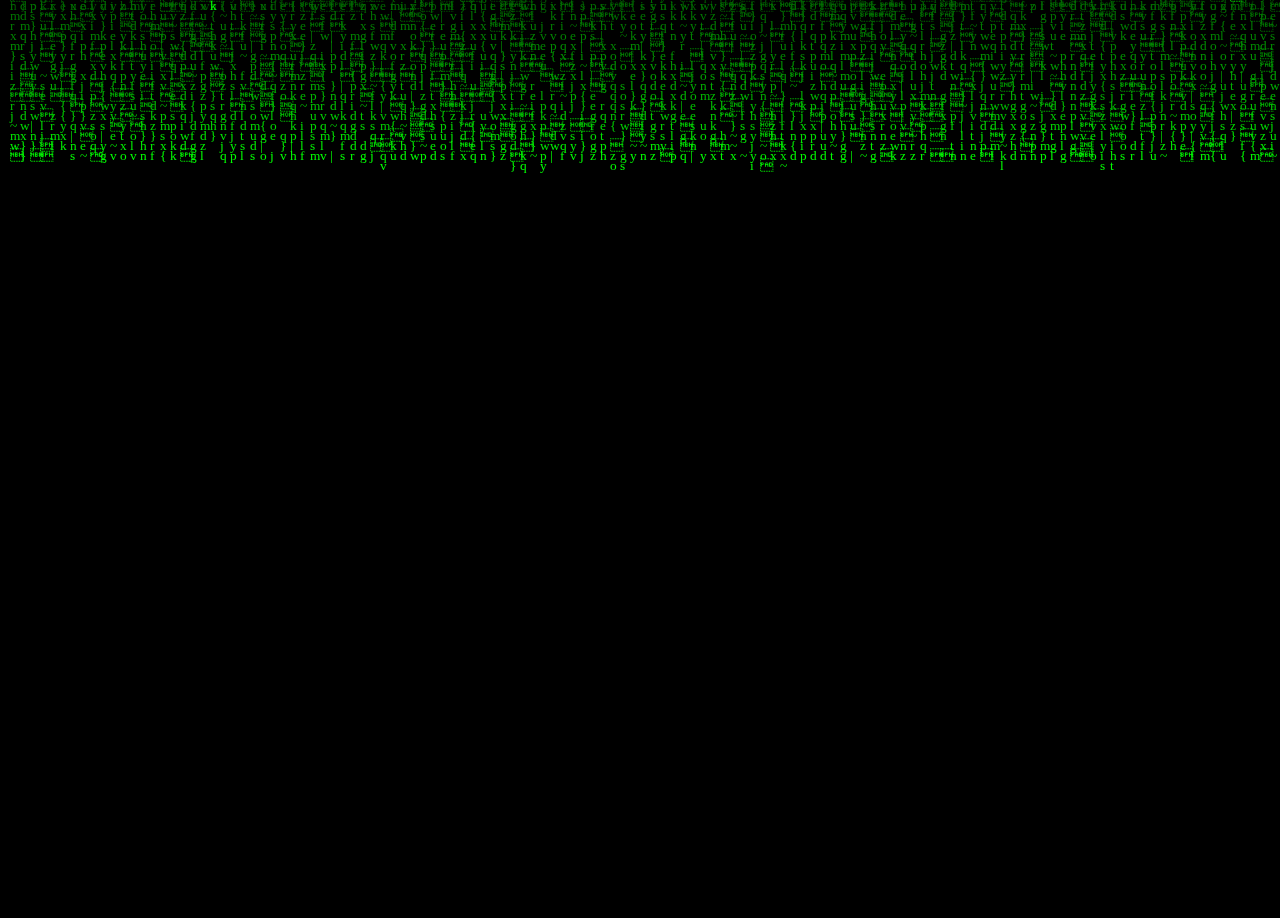
<file: index.html>
<html>
<!--
                                                                                                    
                                                                                                    
                                   hhhs//+++           do++/ohhhh                                   
                             Nsyy+/:::::///-+          +://:/:::::/yy                               
                              ..:://///////:/N        h/://///////::-d                              
                              h--://////////:o       h:://////////:-s                               
                     hd        h--://///////::h      s-://///////::sN        dh                     
                  d//:-+dN      y-:////////:/-s     h-://///////:-+      Nd+::::+N                  
                d+::://:::+d     y-://///////:-h    /-//////////-/N     h--:://::/y                 
              d+::://///::--+     h-://///////:sN  d.:////////:-.N    do::://////:::hd              
            d/-:://////////::-o    h-:////////:-d  d-/////////::h    :-:///////////::-:o            
            +-:://///////////::od   h.:////////-d Ns:////////:.    o::://///////////::-/            
             s::/::////////////::oN  --:///////:h  .////////::y  h--:////////////::::s              
              NNdo:::://////////:-+d h-:///////:-Nh:///////:-s  +-:://////////:--:+dN               
                  Nd/-:://///////:-.  y-:///////. .-///////:.y d.://///////::-//dN                  
      N:+hh NNN      dh/-://///////:/dd::///////:N.://////:-+No-:////////::/oh      NNNN ho:y       
     N/-:::///:yhN     Ny/-:////////-/No-://////:d-://////:+ h::////////:/od      Nh/:///:::.N      
     +-://///::::::+d    Nh/:://////::oh:://////-.:://////:+s.:///////:-:h  N  +-:/:::://///:/N     
     /:///////////:::--odN  /-://////:-s+::::::-/-+/-:::::./o://////:::y  Nd/.-::////////////:/     
    +:////////////////::-:sNNy-:://///::---+dddhN  Nhhho+--:-://///:-: Nhy:-:////////////////:/d    
   y-:///////////////////::::sos-://::-/hdd              dh/-::///:-sNh/-::///////////////////:+    
   y::://:::://////////////::.-o:-::::hN                    Nh/:/::hh+::///////////////::::/:/:.s   
    hhhhy::///:::::///////////:.o:-:                           h-.-:-:///////////::::////::yhhhy    
              hhy/+::::////////:-`s                             hs.::////////:::++sdh               
                     oo+-://////:.d                              d-://///::-/++                     
    hyd NdhhhhNN dysNNN ds/-://:-y                               N+://::-:sd N NyhdNNhhhhh N hsh    
   N    NNNNNNNN   ddysdhsdy-:-:y                                 h.:-::doyhdyh     NNNN  NN  dyy   
   N NNNNNNNNNNNNNNNNNN  dhdyo.-h                                 d-`:yhyd  NNNNNNNNNNNNNNNNNNNdd   
   ddNNNNNNNNNNNNNNNNNNNNNN   dyd                                 d+y   NNNNNNNNNNNNNNNNNNNNNN d    
   dd NNNNNNNNNNNNNNNNNNNNNNNNN oy                               Nsh NNNNNNNNNNNNNNNNNNNNNNNNN os   
   ys NNNNNNN     ddddddd     NNh:                                + N      ddddddd     NNNNNNNdsd   
    sdN  dhsshsyN  dddd  NNyyhsshoy                             NosyshhsyN  ddddd  yoydohd    ys    
     hsooy   N      hhdNNddhhhsyydd h                           Ndyyyhdhhd N dh       N NNhy+oo     
     NNN    NNhd yshyyd   dddd d   ds                       Ndsy   ddd dd    hydyhddyyN       N     
           dyydd   NNNNNNNNNNNNNNNNN dhydN                Nsyyd NNNNNNNNNNNNNNNNN  dhyydyh N        
       +shd   NNNNNNNNNNNNNNNNNNNNNNN  hyyo+d           syhyd  NNNNNNNNNNNNNNNNNNNNNNN  dhsoN       
       hsdNNNNNNNNNNNNNNNNN   ddydhs ds+++/+ydyyhhhhyd y++++ohdyydyhdd  NNNNNNNNNNNNNNNNN y+N       
         /h NNNNNNNNNNN  dhshdh h dosdhhd    NNNNNNNNNN    hdhysdhhdyyydhhd  NNNNNNNNNNN yo         
        Nssh NNNNNNN dyy d    ssshd  NNNNNNNNNNNNNNNNNNNNNNNNN  dhhssd   ydyyh  NNNNNNN yh          
           sy NNN  yydhd  Ns+yhd NNNNNNNNNNNNNNNNNNNNNNNNNNNNNNNNN  dhyy   Ndhohh  NN hsd           
             ohdh+ydN  Nysyd NNNNNNNNNNNNNNNNN   NN   NNNNNNNNNNNNNNNN  hohd   Nhoyddyod            
             doyydNdhyhhh  NNNNNNNNNNNNN  d d yso Nsshddd  NNNNNNNNNNNNNN ds/sN  N yy               
                   s+/h NNNNNNNNNNNNN  hyoyNNNN      NNNydyhd NNNNNNNNNNNNNNds+yN                   
                   +o  NNNNNNNNNNNN dsy NN                N soh  NNNNNNNNNNNN h:o                   
                   ddyyd  NNNNNNN dddd                         syd NNNNNNN  hhod                    
                      hyyyd NNN dod                             dsy NNN  hhy+                       
                        Nhyhshdyod                               NsyddhshhN                         
                            Nyhh                                    hhN                             
                                                                                                    
                                                                                                    
                                                                                                    
-->
<head>
<script src="//ajax.googleapis.com/ajax/libs/jquery/1.7.1/jquery.min.js" type="text/javascript"></script>
 <meta charset="utf-8">
 <meta name="viewport" content="width=device-width, user-scalable=no" />
 <title>pernod-ricard.io</title>
</head>
 <body style="background-color:000; overflow:hidden; margin:0 0 0 0; padding:0 0 0 0;">
 <div align="center">
 <canvas id="q" width="10px" height="10px">Sorry Browser Won't Support</canvas><br/><br/>
 <!--
 <button id="play">Play</button>
 <button id="pause">pause</button>
 -->
 </div>
<script>
$(document).ready(function(){
var s=window.screen;
var width = q.width = s.width;
var height = q.height = s.height;
var yPositions = Array(300).join(0).split('');
var ctx=q.getContext('2d');
 
var draw = function () {
  ctx.fillStyle='rgba(0,0,0,.05)';
  ctx.fillRect(0,0,width,height);
  ctx.fillStyle='#0F0';
  ctx.font = '10pt Calibri';
  yPositions.map(function(y, index){
    text = String.fromCharCode(1e2+Math.random()*33);
    x = (index * 10)+10;
    q.getContext('2d').fillText(text, x, y);
 if(y > 100 + Math.random()*1e4)
 {
   yPositions[index]=0;
 }
 else
 {
      yPositions[index] = y + 10;
 }
  });
};
RunMatrix();
function RunMatrix()
{
if(typeof Game_Interval != "undefined") clearInterval(Game_Interval);
 Game_Interval = setInterval(draw, 33);
}
function StopMatrix()
{
clearInterval(Game_Interval);
}
//setInterval(draw, 33);
$("button#pause").click(function(){
StopMatrix();});
$("button#play").click(function(){RunMatrix();});
 
})
</script>
</body></html>
</file>
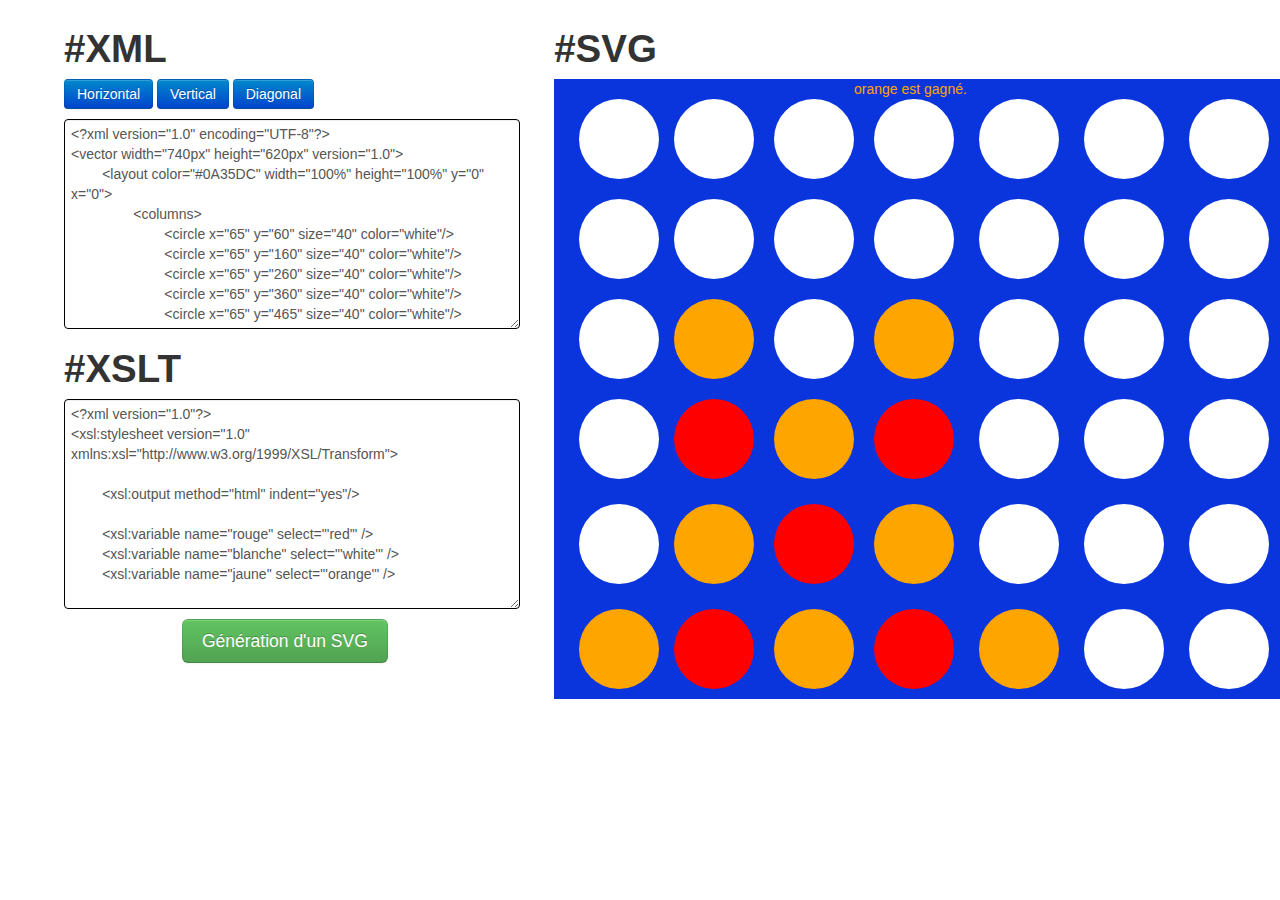
<file: xml/puissance4/index.html>
<!DOCTYPE html>
<html lang="fr">
<head>
	<meta charset="utf-8">
	<title>XSL Transformation - Puissance 4</title>
	<meta name="author" content="ZHANG Zhao">
	<meta name="email" content="zo.zhang@gmail.com">
	<meta name="viewport" content="width=device-width, initial-scale=1.0">
	<meta name="description" content="XSL Transformation - Puissance 4">
    <link rel="icon" type="image/x-icon" href="favicon.ico">
	<link rel="stylesheet" type="text/css" href="css/bootstrap.min.css">
	<link rel="stylesheet" type="text/css" href="css/main.css">
</head>
<body>
<main>
	<div class="row-fluid">
		<section class="span5">
			<article>
			   <header><h1>#XML</h1>
			   	<p>
			   		<button class="btn btn-primary" value="horizontal" >Horizontal</button>
			   		<button class="btn btn-primary" value="vertical">Vertical</button>
			   		<button class="btn btn-primary" value="diagonal">Diagonal</button>
			    </p>
			   </header>
			   <footer>
	  			<textarea id="xml">
	  			</textarea>
			   </footer>
			</article>
			<article>
			   <header><h1>#XSLT</h1></header>
			   <footer>
	  			<textarea id="xslt">
	  			</textarea>
				<button class="btn btn-success btn-large" value="transform">Génération d'un SVG</button>
			   </footer>
			</article>
		</section>
		<section class="span5">
			<article>
			   <header><h1>#SVG</h1></header>
			   <footer>
					<div id="transformation"></div>
			   </footer>
			</article>
		</section>
	</div>
</main>
<script src="js/jquery.3.4.1.js"></script>
<script src="js/jquery.xslt.js"></script>
<script src="js/main.js"></script>
</body>
</html>
</file>
<file: xml/puissance4/css/main.css>
body {
	padding:1.2rem 0 0 0;
}

main {
	margin:0 auto;
	max-width:90%;
}

textarea {
	width:100%;
	height: 200px; 
	overflow: scroll;
	border: 1px solid #000000; 
}

main > div > section > button {
	margin-bottom:3px;
}

main > div > section:first-child {
	padding-right: 24px;
}

main > div > section:nth-child(2) {
	max-width:740px;
}

main section > article > footer {
	text-align: center;
}

@media all and (min-width: 300px) and (max-width: 500px) {

	main, main > div > section:first-child {
		width:100%!important;
		max-width: 100%;
	}


}
</file>
